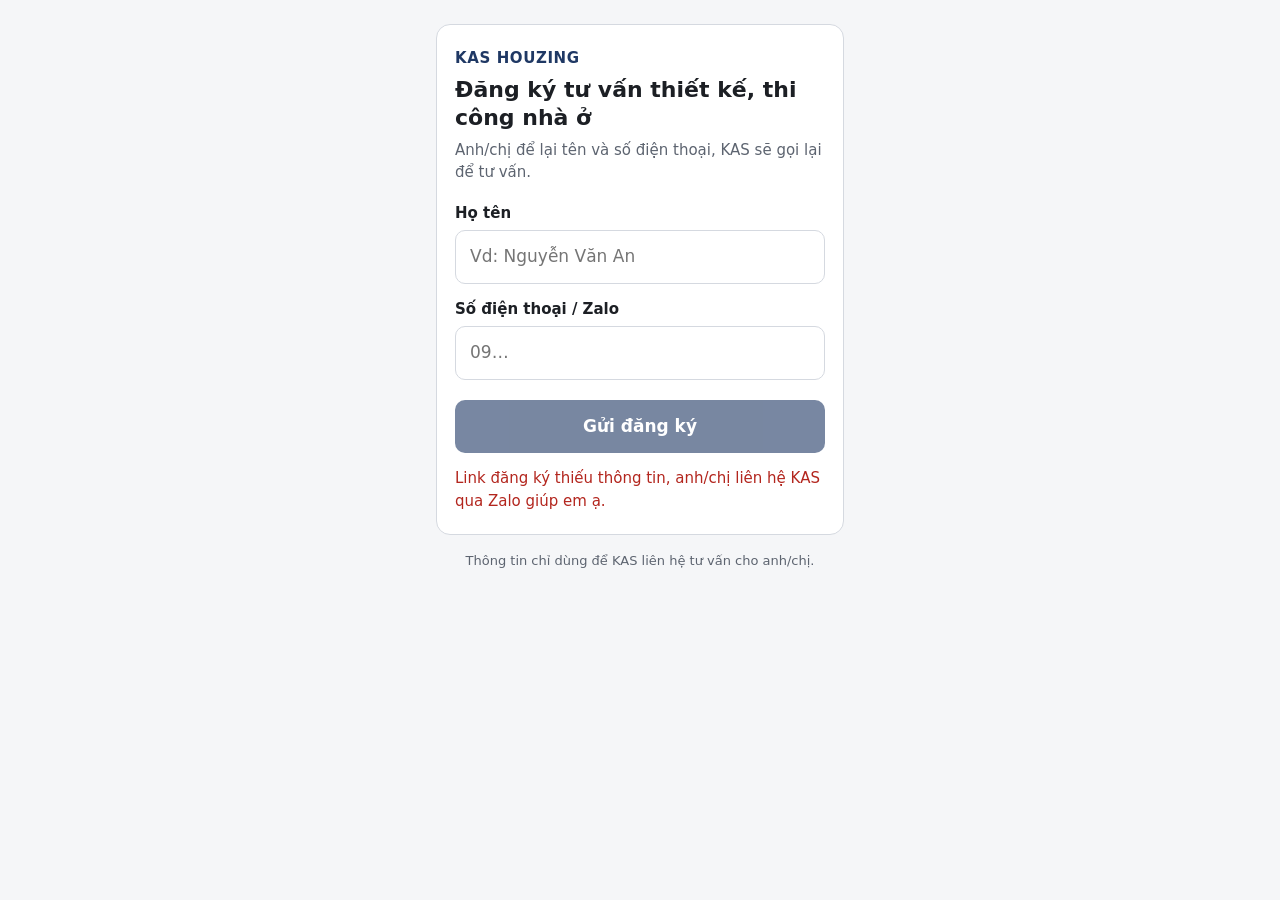
<file: web/dang-ky.html>
<!doctype html>
<html lang="vi">
<head>
  <meta charset="utf-8">
  <meta name="viewport" content="width=device-width, initial-scale=1, viewport-fit=cover">
  <meta name="theme-color" content="#1f3864">
  <title>Đăng ký tư vấn – KAS Houzing</title>
  <link rel="icon" href="icon.svg" type="image/svg+xml">
  <style>
    :root { --mau: #1f3864; --nen: #f5f6f8; --chu: #1c1f24; --phu: #5d6470; --vien: #d5d9e0; --o: #fff; --loi: #b3261e; --tot: #1e7b45; }
    @media (prefers-color-scheme: dark) { :root:not([data-theme="light"]) { --mau: #8fb0ff; --nen: #15171b; --chu: #eceef2; --phu: #a4abb7; --vien: #343944; --o: #1f2228; --loi: #ff8a80; --tot: #6fd49a; } }
    * { box-sizing: border-box; }
    body { margin: 0; background: var(--nen); color: var(--chu); font: 17px/1.5 system-ui, -apple-system, "Segoe UI", Roboto, sans-serif; }
    main { max-width: 440px; margin: 0 auto; padding: 24px 16px 40px; }
    .the { background: var(--o); border: 1px solid var(--vien); border-radius: 14px; padding: 22px 18px; }
    .ten-cty { font-weight: 700; letter-spacing: .04em; color: var(--mau); font-size: 15px; text-transform: uppercase; margin: 0 0 6px; }
    h1 { font-size: 22px; line-height: 1.3; margin: 0 0 6px; }
    p.phu { color: var(--phu); margin: 0 0 18px; font-size: 15px; }
    label { display: block; font-weight: 600; margin: 14px 0 6px; font-size: 15px; }
    input { width: 100%; font: inherit; padding: 13px 14px; border: 1px solid var(--vien); border-radius: 10px; background: var(--o); color: var(--chu); }
    input:focus { outline: 2px solid var(--mau); outline-offset: 1px; border-color: transparent; }
    .bay { position: absolute; left: -9999px; width: 1px; height: 1px; overflow: hidden; }
    button { width: 100%; margin-top: 20px; font: inherit; font-weight: 700; padding: 14px; border: 0; border-radius: 10px; background: var(--mau); color: #fff; cursor: pointer; }
    @media (prefers-color-scheme: dark) { :root:not([data-theme="light"]) button { color: #10131a; } }
    button:disabled { opacity: .6; cursor: default; }
    .bao { margin-top: 14px; font-size: 15px; min-height: 1.5em; }
    .bao.loi { color: var(--loi); }
    .xong { text-align: center; padding: 10px 0; }
    .xong .dau { font-size: 40px; color: var(--tot); line-height: 1; }
    .chan { color: var(--phu); font-size: 13px; text-align: center; margin-top: 16px; }
  </style>
</head>
<body>
<main>
  <div class="the" id="the">
    <p class="ten-cty">KAS Houzing</p>
    <h1>Đăng ký tư vấn thiết kế, thi công nhà ở</h1>
    <p class="phu">Anh/chị để lại tên và số điện thoại, KAS sẽ gọi lại để tư vấn.</p>
    <form id="f" novalidate>
      <label for="ten">Họ tên</label>
      <input id="ten" name="ten" autocomplete="name" placeholder="Vd: Nguyễn Văn An" required maxlength="80">
      <label for="sdt">Số điện thoại / Zalo</label>
      <input id="sdt" name="sdt" type="tel" inputmode="tel" autocomplete="tel" placeholder="09…" required maxlength="16">
      <div class="bay" aria-hidden="true"><label for="web">Website</label><input id="web" name="web" tabindex="-1" autocomplete="off"></div>
      <button id="gui" type="submit">Gửi đăng ký</button>
      <div id="bao" class="bao" role="status" aria-live="polite"></div>
    </form>
  </div>
  <p class="chan">Thông tin chỉ dùng để KAS liên hệ tư vấn cho anh/chị.</p>
</main>
<script>
(function () {
  var q = new URLSearchParams(location.search);
  var api = q.get('api') || '';
  var url = /^https:\/\//.test(api) ? api : 'https://script.google.com/macros/s/' + api + '/exec';
  var f = document.getElementById('f'), bao = document.getElementById('bao'), gui = document.getElementById('gui');
  function loi(t) { bao.className = 'bao loi'; bao.textContent = t; }
  if (!api) { loi('Link đăng ký thiếu thông tin, anh/chị liên hệ KAS qua Zalo giúp em ạ.'); gui.disabled = true; }
  f.addEventListener('submit', function (e) {
    e.preventDefault();
    var ten = document.getElementById('ten').value.trim();
    var sdt = document.getElementById('sdt').value.trim();
    if (ten.length < 2) return loi('Anh/chị ghi giúp họ tên.');
    if (!/^(?:\+?84|0)\d{9}$/.test(sdt.replace(/[\s.()-]/g, ''))) return loi('Số điện thoại chưa đúng, anh/chị ghi giúp 10 số, bắt đầu bằng 0.');
    gui.disabled = true; bao.className = 'bao'; bao.textContent = 'Đang gửi…';
    fetch(url, { method: 'POST', headers: { 'Content-Type': 'text/plain;charset=utf-8' },
      body: JSON.stringify({ action: 'dangKyTuVan', data: { l: q.get('l') || '', ten: ten, sdt: sdt, web: document.getElementById('web').value } }) })
      .then(function (r) { return r.json(); })
      .then(function (j) {
        if (!j.ok) { gui.disabled = false; return loi(j.loi || 'Chưa gửi được, anh/chị thử lại giúp em.'); }
        document.getElementById('the').innerHTML = '<div class="xong"><div class="dau">✓</div><h1>KAS đã nhận thông tin</h1>'
          + '<p class="phu">Cảm ơn anh/chị. KAS sẽ gọi lại trong giờ làm việc.</p></div>';
      })
      .catch(function () { gui.disabled = false; loi('Mạng chập chờn, chưa gửi được. Anh/chị bấm gửi lại giúp em.'); });
  });
})();
</script>
</body>
</html>
</file>
